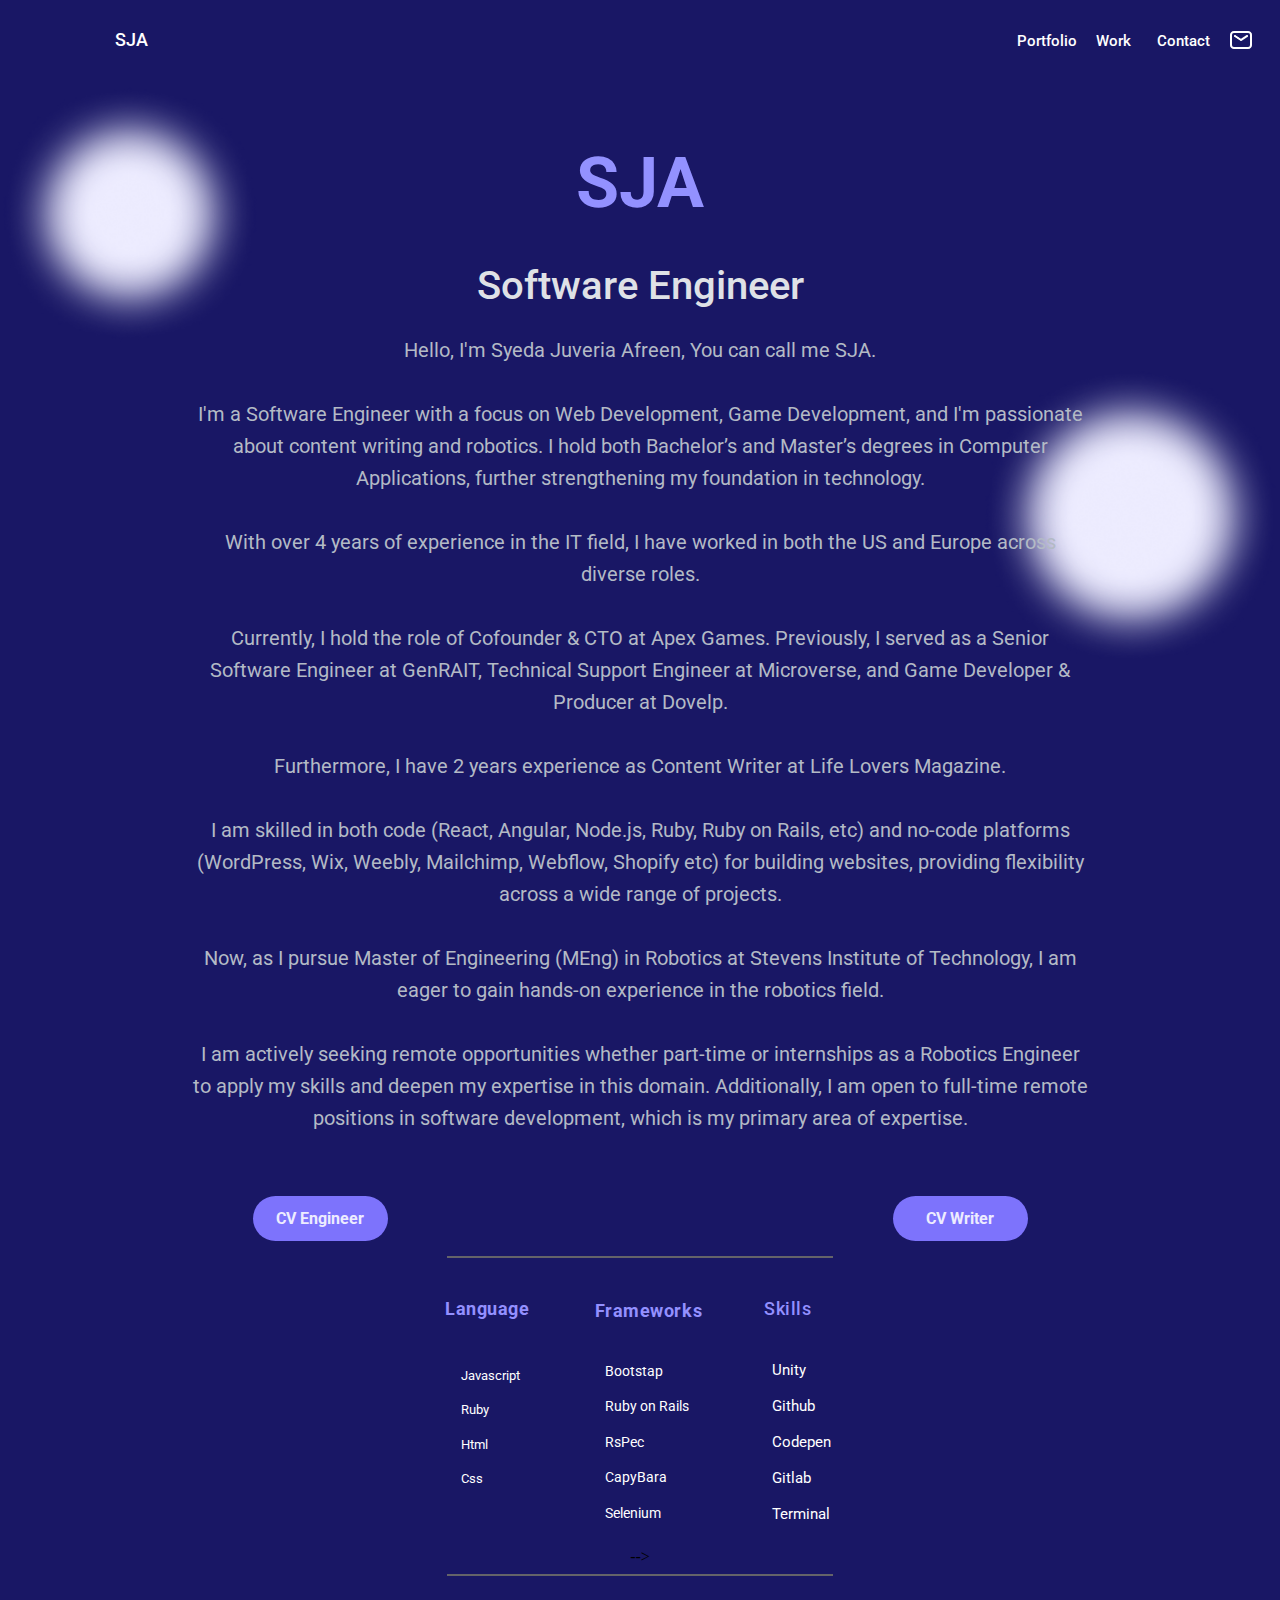
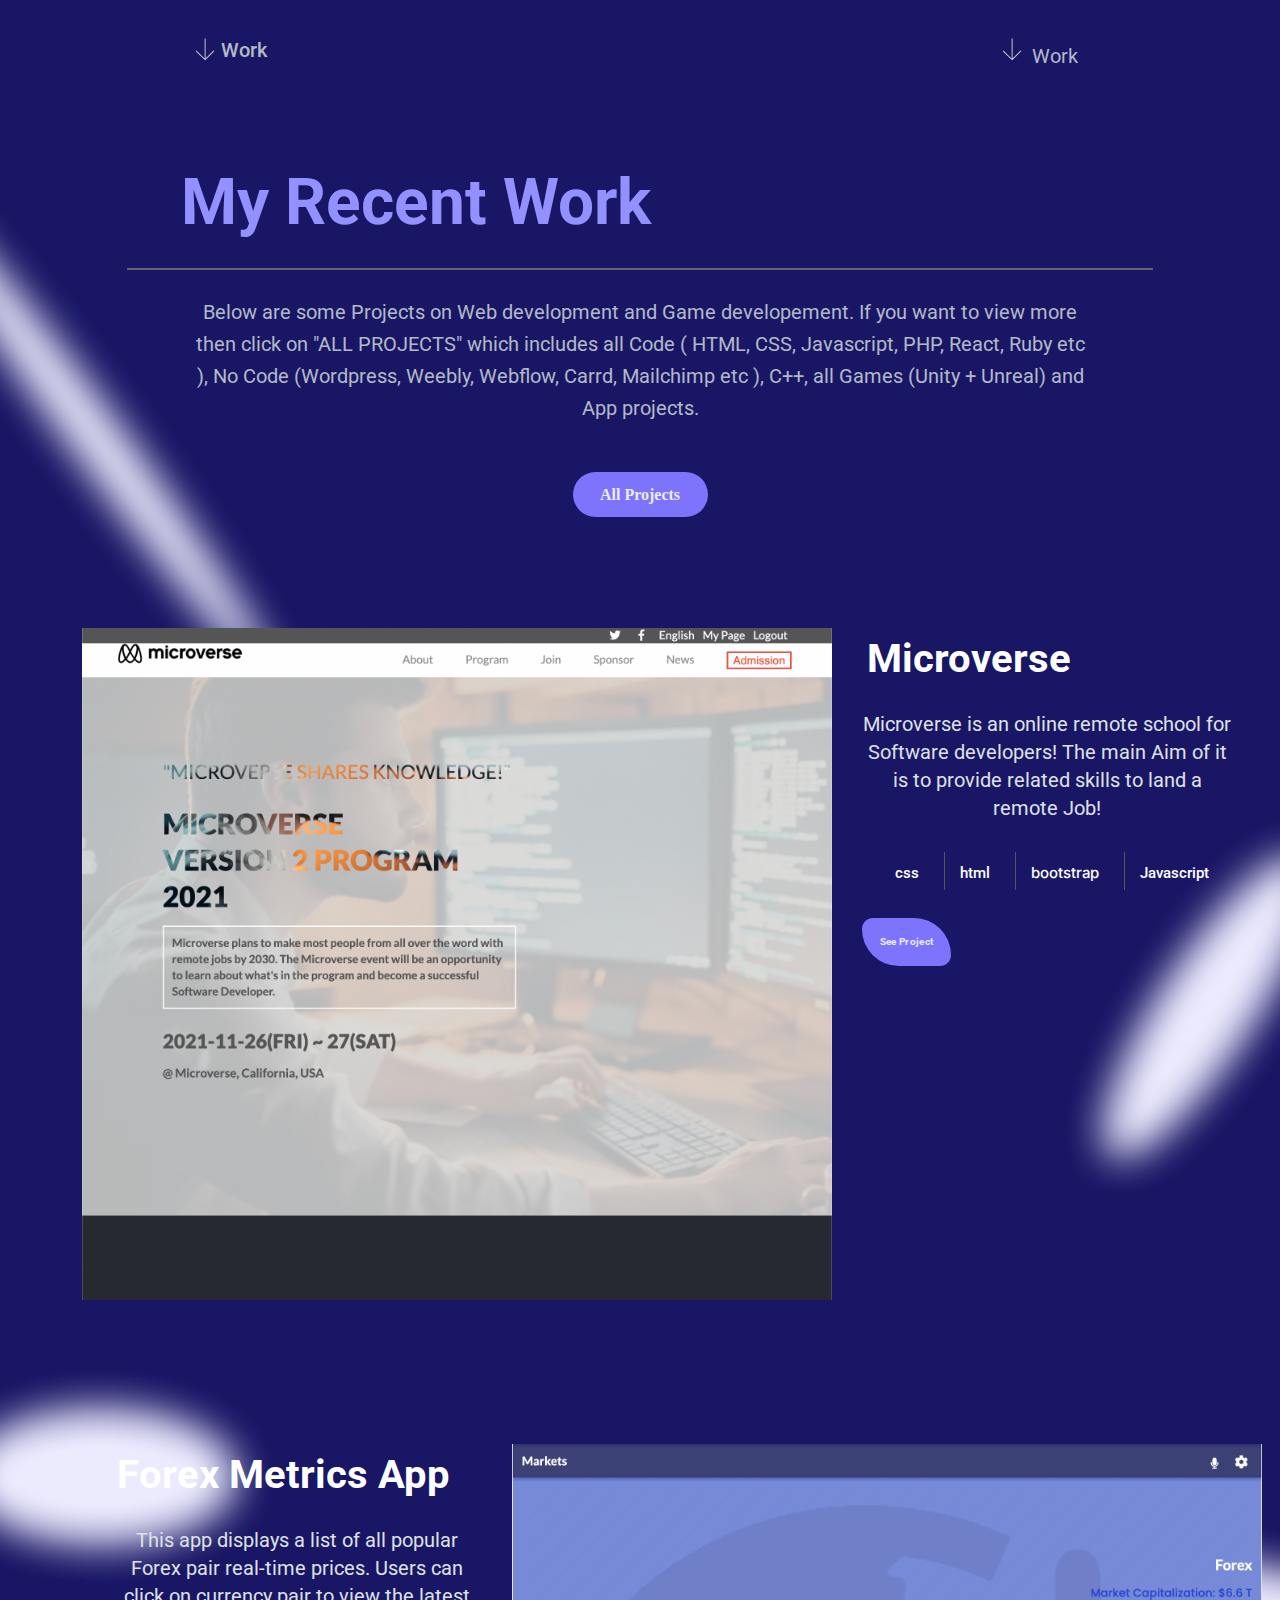
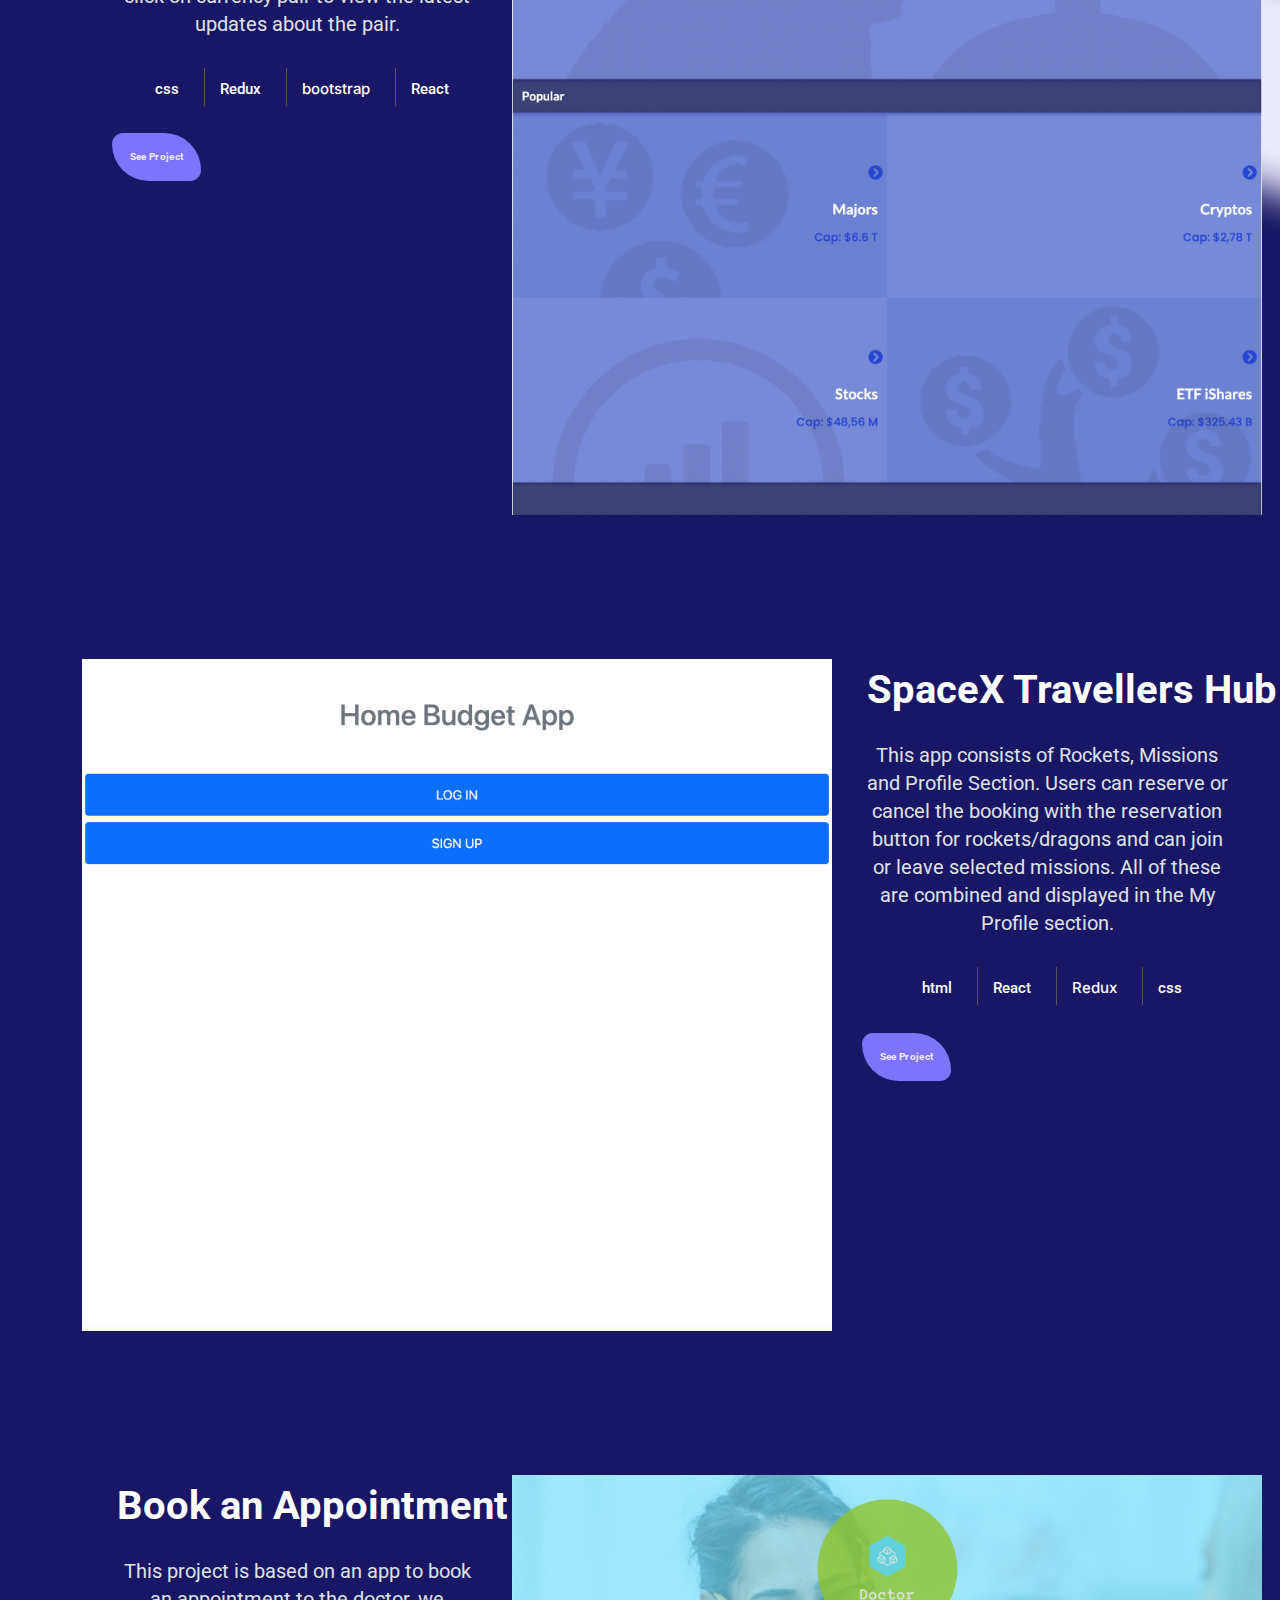
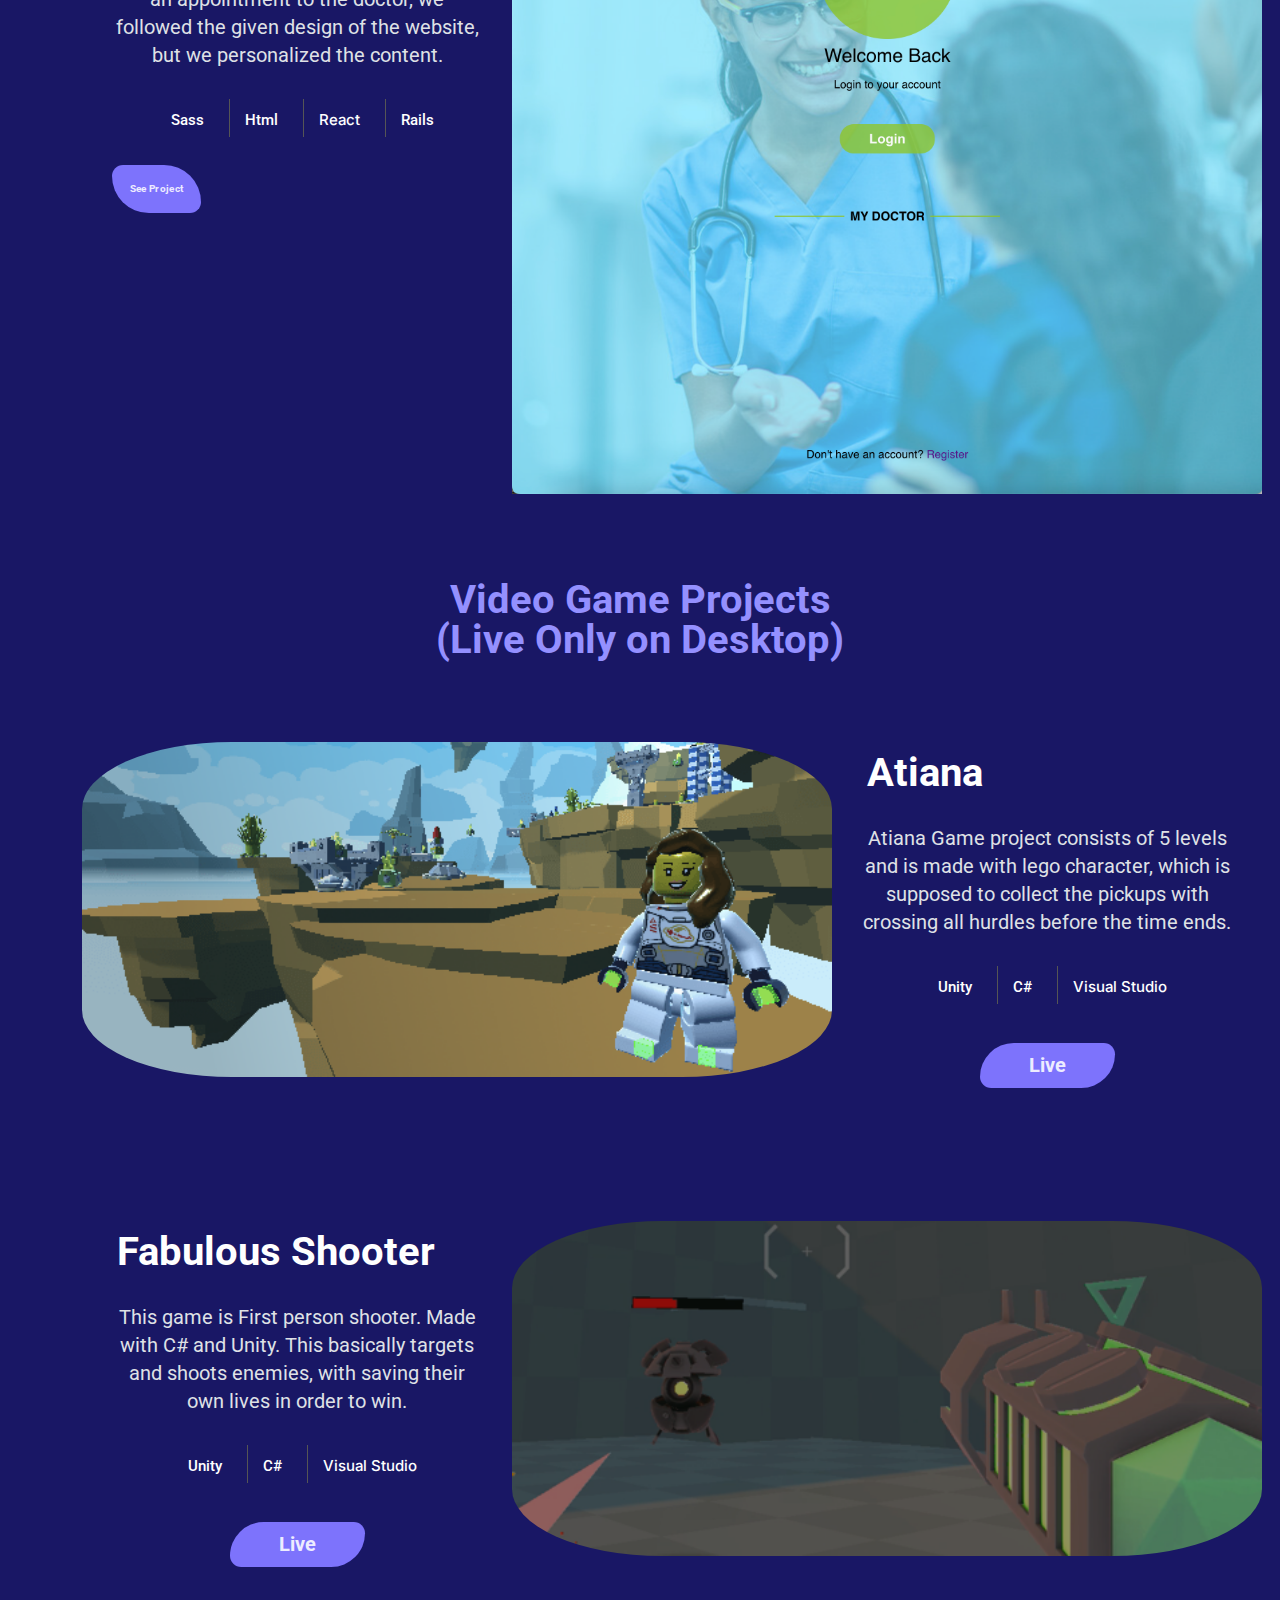
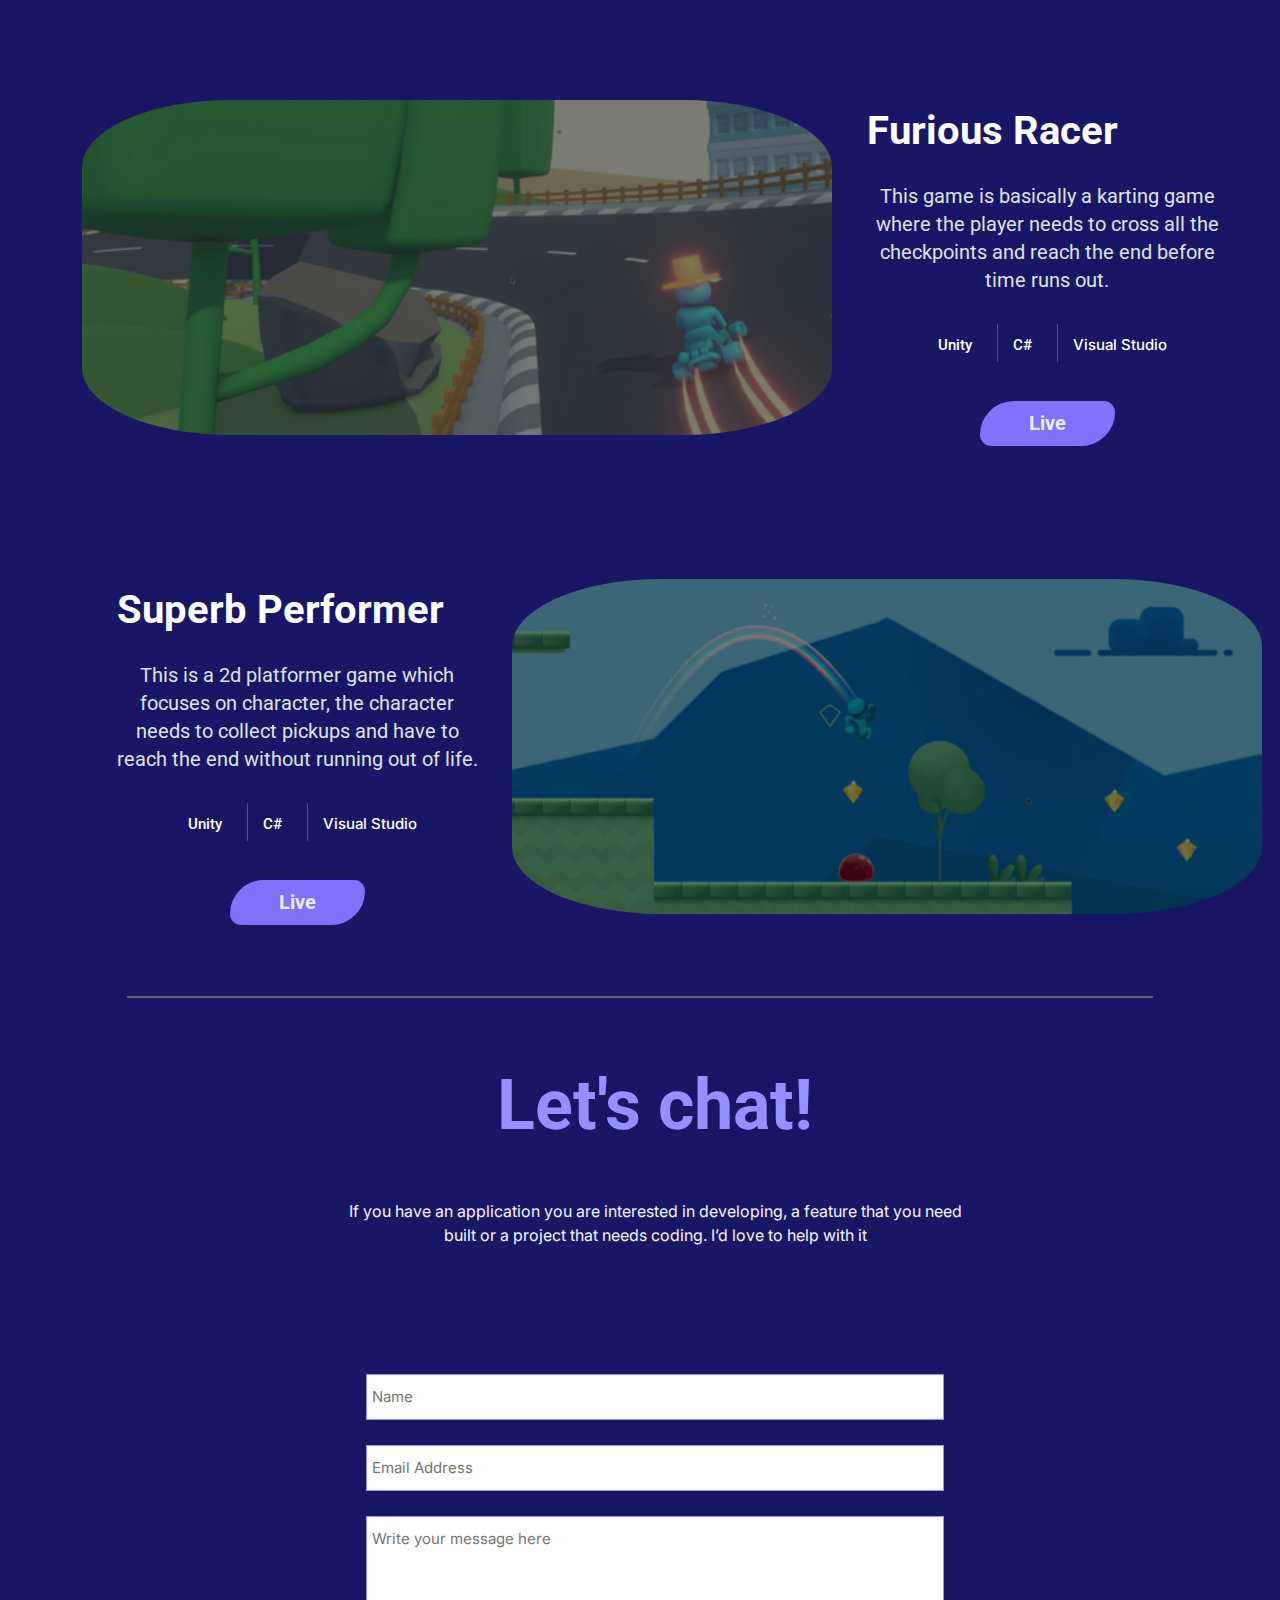
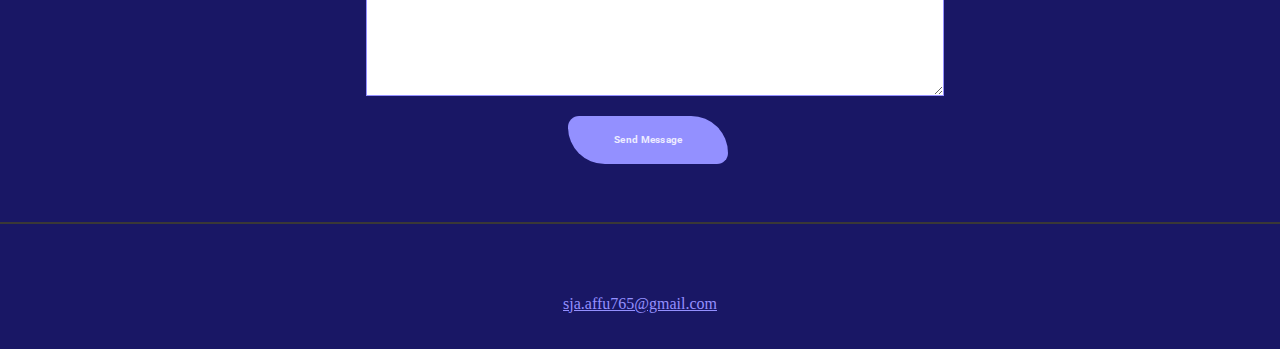
<file: index.html>
<!DOCTYPE html>
<html lang="en">

<head>
    <meta charset="UTF-8" />
    <meta http-equiv="X-UA-Compatible" content="IE=edge">
    <meta name="viewport" content="width=device-width, initial-scale=1.0" />
    <title>Personal Portfolio</title>
    <link rel="stylesheet" href="style.css" />
    <link rel="stylesheet" href="https://use.fontawesome.com/releases/v5.15.4/css/all.css" integrity="sha384-DyZ88mC6Up2uqS4h/KRgHuoeGwBcD4Ng9SiP4dIRy0EXTlnuz47vAwmeGwVChigm" crossorigin="anonymous">
    <!-- Global site tag (gtag.js) - Google Analytics -->
    <script async src="https://www.googletagmanager.com/gtag/js?id=UA-208602986-1"></script>
    <script>
        window.dataLayer = window.dataLayer || [];

        function gtag() {
            dataLayer.push(arguments);
        }
        gtag('js', new Date());

        gtag('config', 'UA-208602986-1');
    </script>

</head>

<body>
    <header class="header">
        <nav class="nav">
            <a href="#" class="logo">SJA</a>
            <!--Desktop Version Menu-->
            <ul class="nav-ditems">
                <li class="nav-ditem">
                    <a href="#portfolio">
                        <p class="nav-ditemportfolio">Portfolio</p>
                    </a>
                    <img class="iconright" src="img/Icon-mobilemenu.png" alt="Icon Right" />
                </li>
                <li class="nav-ditem">
                    <a href="#about">
                        <p class="nav-ditemabout">Work</p>
                    </a>
                    <img class="iconright" src="img/Icon-mobilemenu.png" alt="Icon Right" />
                </li>
                <li class="nav-ditem">
                    <a href="#contact">
                        <p class="nav-ditemcontact">Contact</p>
                    </a>
                    <img class="iconright" src="img/Icon-mobilemenu.png" alt="Icon Right" />
                </li>
                <li class="unicon">
                    <a href="mailto:sja.affu765@gmail.com"><img src="img/UnionEnv.png" alt="Envelope" /></a>
                </li>
            </ul>
            <!--Mobile First-->
            <div class="menubtn">
                <img class="btn" src="img/Union.png" alt="Union" />
            </div>
        </nav>
    </header>
    <section class="mainabout">
        <section id="portfolio" class="intro">
            <section class="about">
                <h1>SJA</h1>
                <h2 class="para">Software Engineer</h2>
                <p class="par">
                    Hello, I'm Syeda Juveria Afreen, You can call me SJA.<br><br>
                    I'm a Software Engineer with a focus on Web Development, Game Development, and I'm passionate about content writing and robotics. I hold both Bachelor’s and Master’s degrees in Computer Applications, further strengthening my foundation in
                    technology.<br><br>
                    With over 4 years of experience in the IT field, I have worked in both the US and Europe across diverse roles.<br><br>
                    Currently, I hold the role of Cofounder & CTO at Apex Games. Previously, I served as a Senior Software Engineer at
                    GenRAIT, Technical Support Engineer at Microverse, and Game Developer & Producer at Dovelp.<br><br>
                    Furthermore, I have 2 years experience as Content Writer at Life Lovers Magazine.<br><br>
                    I am skilled in both code (React, Angular, Node.js, Ruby, Ruby on Rails, etc) and no-code platforms (WordPress,
                    Wix, Weebly, Mailchimp, Webflow, Shopify etc) for building websites, providing flexibility across a wide range of
                    projects.<br><br>
                    Now, as I pursue Master of Engineering (MEng) in Robotics at Stevens Institute of Technology, I am eager to gain hands-on experience in the robotics field.<br><br>
                    I am actively seeking remote opportunities whether part-time or internships as a Robotics Engineer to apply my skills and deepen my expertise in this domain. 
                    Additionally, I am open to full-time remote positions in software
                    development, which is my primary area of expertise.<br><br>
                </p>
                <div class="btn-about-me cv">
                <a class="aboutbtn" href="https://docs.google.com/document/d/12VNoPOVU2XxDFTTfOkwYW413bzhOTSVIBTe0bW8brLc/edit?usp=sharing">CV Engineer</a><br>
                <a class="aboutbtn" href="https://docs.google.com/document/d/1f29IQ70vOo50nLTWuY_zkw9xaZCmBGAW17xGCrrY4V8/edit?usp=sharing">CV Writer</a>
                </div>
            </section>
            <div class="hr1">
                <hr>
            </div>

            <section class="head">
                <div class="lang">
                    <h3>Language</h3>
                    <ul>
                        <li class="l1">Javascript</li>
                        <li class="l2">Ruby</li>
                        <li class="l3">Html</li>
                        <li class="l4">Css</li>
                    </ul>
                </div>
                <div class="fw">
                    <h3>Frameworks</h3>
                    <ul>
                        <li class="fw1">Bootstap</li>
                        <li class="fw2">Ruby on Rails</li>
                        <li class="fw3">RsPec</li>
                        <li class="fw4">CapyBara</li>
                        <li class="fw5">Selenium</li>
                    </ul>
                </div>
                <div class="skills">
                    <h3>Skills</h3>
                    <ul>
                        <li class="s1">Unity</li>
                        <li class="s2">Github</li>
                        <li class="s3">Codepen</li>
                        <li class="s4">Gitlab</li>
                        <li class="s5">Terminal</li>
                    </ul>
                </div>
            </section> -->
            <div class="hr2">
                <hr>
            </div>
            <div class="socialicon">
                <div class="workicon1">
                    <img src="img/arrowdown.png" alt="Arrow" />
                    <h4>Work</h4>
                </div>
                <div class="link">
                    <!-- <img src="img/SocialMedia.png" alt="Social Media" /> -->
                    <ul class="icons top">
                        <li class="icons-list"> <a href="https://github.com/sja-thedude"><i class="fab fa-github"></i></a></li>
                        <li class="icons-list"> <a href="https://www.linkedin.com/in/sja-thedude/"><i class="fab fa-linkedin"></i></a></li>
                        <li class="icons-list"> <a href="https://medium.com/@sja-thedude"><i class="fab fa-medium"></i></a></li>
                        <li class="icons-list"><a href="https://angel.co/u/sja-thedude"><i class="fab fa-angellist"></i></a></li>
                        <li class="icons-list "> <a href="https://twitter.com/sja_thedude"><i class="fab fa-twitter"></i></a></li>
                    </ul>
                </div>
                <div class="workicon2">
                    <img src="img/arrowdown.png" alt="Arrow" />
                    <h4 class="work2">Work</h4>
                </div>
            </div>
        </section>
        <section id="about" class="work">
            <h2>My Recent Work</h2>
            <div class="hr3">
                <hr>
            </div><br>

            <!--start mobile and desktop popup-->
            <section class="mobdesk invisible">
            </section>
            <section class="mobdesk1 invisible">
            </section>
            <section class="mobdesk2 invisible">
            </section>
            <section class="mobdesk3 invisible">
            </section>
            <!--end mobile and desktop popup-->

            <h3 class="par">Below are some Projects on Web development and Game developement. If you want to view more then click on "ALL PROJECTS" which includes all Code ( HTML, CSS, Javascript, PHP, React, Ruby etc ), No Code
                (Wordpress, Weebly, Webflow, Carrd, Mailchimp etc ), C++, all Games (Unity + Unreal) and App projects.</h3> <br>
            <!-- <div class="website"><h3>Website Projects</h3></div>  -->
            <div class="btn-about-me">
                <a class="aboutbtn" href="https://github.com/sja-thedude/SJA-Projects">All Projects</a>
            </div><br><br>

            <section class="w1">
                <div class="p1"><img src="img/project1.png" alt="Microverse"></div>
                <div class="w1p">
                    <div class="pro">
                        <h3>Microverse</h3>
                    </div>
                    <p>
                        Microverse is an online remote school for Software developers! The main Aim of it is to provide related skills to land a remote Job!
                    </p>
                    <ul class="prolang">
                        <li><span class="css">css</span></li>
                        <li><span class="html">html</span></li>
                        <li><span class="bs">bootstrap</span></li>
                        <li><span class="ruby">Javascript</span></li>
                    </ul>
                    <button type="button" data-popup-target="#popup" class="see-project">See Project</button>
                </div>
            </section>
            <section class="w2">
                <div class="p1"><img src="img/project2.png" alt="Forex Metrics App"></div>
                <div class="w2p">
                    <div class="pro">
                        <h3>Forex Metrics App</h3>
                    </div>
                    <p>
                        This app displays a list of all popular Forex pair real-time prices. Users can click on currency pair to view the latest updates about the pair.
                    </p>
                    <ul class="prolang">
                        <li><span class="css">css</span></li>
                        <li><span class="html">Redux</span></li>
                        <li><span class="bs">bootstrap</span></li>
                        <li><span class="ruby">React</span></li>
                    </ul>
                    <button type="button" data-popup-target="#popup1" class="see-project">See Project</button>
                </div>
            </section>
            <section class="w3">
                <div class="p1"><img src="img/project3.png" alt="SpaceX Travellers Hub"></div>
                <div class="w3p">
                    <div class="pro">
                        <h3>SpaceX Travellers Hub</h3>
                    </div>
                    <p>
                        This app consists of Rockets, Missions and Profile Section. Users can reserve or cancel the booking with the reservation
                        button for rockets/dragons and can join or leave selected missions. All of these are combined and displayed in the My
                        Profile section.
                    </p>
                    <ul class="prolang">
                        <li><span class="css">html</span></li>
                        <li><span class="html">React</span></li>
                        <li><span class="bs">Redux</span></li>
                        <li><span class="ruby">css</span></li>
                    </ul>
                    <button type="button" data-popup-target="#popup2" class="see-project">See Project</button>
                </div>
            </section>
            <section class="w2">
                <div class="p1"><img src="img/project4.png" alt="Book an Appointment"></div>
                <div class="w2p">
                    <div class="pro">
                        <h3>Book an Appointment</h3>
                    </div>
                    <p>
                        This project is based on an app to book an appointment to the doctor, we followed the given design of the website, but we personalized the content.
                    </p>
                    <ul class="prolang">
                        <li><span class="css">Sass</span></li>
                        <li><span class="html">Html</span></li>
                        <li><span class="bs">React</span></li>
                        <li><span class="ruby">Rails</span></li>
                    </ul>
                    <button type="button" data-popup-target="#popup3" class="see-project">See Project</button>
                </div>
            </section>

            <div class="videogame"><h3>Video Game Projects<br/>(Live Only on Desktop)</h3></div>

            <section class="w1">
                <div class="p1"><img src="img/game1.png" id="gameid" alt="Atiana"></div>
                <div class="w1p">
                    <div class="pro">
                        <h3>Atiana</h3>
                    </div>
                    <p>
                        Atiana Game project consists of 5 levels and is made with lego character, which is supposed to collect the pickups with crossing all hurdles before the time ends.</p>
                    <ul class="prolang">
                        <li><span class="css">Unity</span></li>
                        <li><span class="html">C#</span></li>
                        <li><span class="bs">Visual Studio</span></li>
                    </ul>
                    <a class="gamebtn" href="https://play.unity.com/mg/lego/webgl-builds-74402">Live</a>
                </div>
            </section>
            <section class="w2">
                <div class="p1"><img src="img/game6.png" id="gameid" alt="Fabulous Shooter"></div>
                <div class="w2p">
                    <div class="pro">
                        <h3>Fabulous Shooter</h3>
                    </div>
                    <p>
                        This game is First person shooter. Made with C# and Unity. This basically targets and shoots enemies, with saving their own lives in order to win.
                    </p>
                    <ul class="prolang">
                        <li><span class="css">Unity</span></li>
                        <li><span class="html">C#</span></li>
                        <li><span class="bs">Visual Studio</span></li>
                    </ul>
                    <a class="gamebtn" href="https://play.unity.com/mg/fps/webgl-builds-195188">Live</a>
                </div>
            </section>
            <section class="w3">
                <div class="p1"><img src="img/game3.png" id="gameid" alt="Furious Racer"></div>
                <div class="w3p">
                    <div class="pro">
                        <h3>Furious Racer</h3>
                    </div>
                    <p>
                        This game is basically a karting game where the player needs to cross all the checkpoints and reach the end before time runs out.
                    </p>
                    <ul class="prolang">
                        <li><span class="css">Unity</span></li>
                        <li><span class="html">C#</span></li>
                        <li><span class="bs">Visual Studio</span></li>
                    </ul>
                    <a class="gamebtn" href="https://play.unity.com/mg/karting/webgl-builds-61939">Live</a>
                </div>
            </section>
            <section class="w2">
                <div class="p1"><img src="img/game5.png" id="gameid" alt="Superb Performer"></div>
                <div class="w2p">
                    <div class="pro">
                        <h3>Superb Performer</h3>
                    </div>
                    <p>
                        This is a 2d platformer game which focuses on character, the character needs to collect pickups and have to reach the end without running out of life.
                    </p>
                    <ul class="prolang">
                        <li><span class="css">Unity</span></li>
                        <li><span class="html">C#</span></li>
                        <li><span class="bs">Visual Studio</span></li>
                    </ul>
                    <a class="gamebtn" href="https://play.unity.com/mg/2d/webgl-builds-61949">Live</a>
                </div>
            </section>

        </section>
        <div class="hr3">
            <hr>
        </div>
        <footer id="contact" class="contact-form">
            <h1>Let's chat!</h1>
            <p class="contactformtext">
                If you have an application you are interested in developing, a feature that you need built or a project that needs coding. I’d love to help with it
            </p>
            <form action="https://formspree.io/f/mrgrjobb" method="post">
                <ul class="formlist">
                    <li>
                        <input type="text" id="name" placeholder="Name" name="name" maxlength="30" required />
                    </li>
                    <li>
                        <input type="email" id="mail" placeholder="Email Address" name="email" required />
                    </li>
                    <li>
                        <textarea id="msg" placeholder="Write your message here" name="message" maxlength="500" required></textarea>
                    </li>
                    <li>
                        <div class="btn1">
                            <p class="error-msg"></p>
                            <button type="submit">Send Message</button>
                        </div>
                    </li>
                </ul>
            </form>
        </footer>
        <div class="hr4">
            <hr>
        </div>

        <section class="contact">
            <!--<img src="img/SocialMedia.png" alt="Social Media" />-->
            <ul class="icons top">
                <li class="icons-list"> <a href="https://github.com/sja-thedude"><i class="fab fa-github"></i></a></li>
                <li class="icons-list"> <a href="https://www.linkedin.com/in/sja-thedude/"><i class="fab fa-linkedin"></i></a></li>
                <li class="icons-list"> <a href="https://medium.com/@sja-thedude"><i class="fab fa-medium"></i></a></li>
                <li class="icons-list"><a href="https://angel.co/u/sja-thedude"><i class="fab fa-angellist"></i></a></li>
                <li class="icons-list "> <a href="https://twitter.com/sja_thedude"><i class="fab fa-twitter"></i></a></li>
             </ul>
             <a class="email" href="mailto:sja.affu765@gmail.com"><p>sja.affu765@gmail.com</p></a>
        </section>
    </section>
    <script src="script.js"></script>
</body>

</html>
</file>
<file: style.css>
@import url("https://fonts.googleapis.com/css2?family=Roboto:wght@400;500;700&display=swap");
@import url("https://fonts.googleapis.com/css2?family=Inter:wght@400;700&display=swap");
@import url("https://fonts.googleapis.com/css2?family=Poppins:wght@400;700&display=swap");

html {
  background: #191765;
  display: flex;
  overflow-x: hidden;
  margin: 0;
  width: auto;
}

.fixed {
  position: fixed;
}

.nav {
  justify-content: space-between;
  width: 100%;
  display: flex;
  align-items: center;
  padding: 15px 15px;
}

.btn {
  display: flex;
  flex-direction: row;
  align-items: flex-start;
  position: absolute;
  right: 24px;
}

.videogame h3 {
  margin: auto;
  position: static;
  height: 104px;
  left: 24px;
  font-family: "Roboto", sans-serif;
  font-style: normal;
  font-size: 30px;
  line-height: 40px;
  display: flex;
  align-items: center;
  color: #9490ff;
  justify-content: center;
  text-align: center;
}

.website h3 {
  margin: auto;
  position: static;
  height: 104px;
  left: 24px;
  font-family: "Roboto", sans-serif;
  font-style: normal;
  font-size: 30px;
  line-height: 22px;
  display: flex;
  align-items: center;
  color: #9490ff;
  justify-content: center;
  text-align: center;
}

.email {
  color: #9490ff
}

.aboutbtn {
  text-align: center;
  align-items: center;
  margin: auto;
  color: #edecff;
  text-decoration: none;
  background: #7d73fc;
  display: block;
  width: 115px;
  height: 25px;
  padding: 10px;
  border-radius: 25px;
  font-weight: bold;
  line-height: 25px;
}

.aboutbtn:hover {
  background: #7d73fc;
  color: #fff;
  box-shadow: 0 8px 16px rgba(125, 115, 252, 0.48);
}

.cv {
  display: flex;
  flex-direction: row;
}

.gamebtn {
  text-align: center;
  align-items: center;
  margin: auto;
  color: #edecff;
  text-decoration: none;
  background: #7d73fc;
  display: block;
  width: 115px;
  height: 25px;
  padding: 10px;
  border-radius: 5px;
  font-weight: bold;
  line-height: 25px;
  border-radius: 45px 15px;
}

.gamebtn:hover {
  background: #7d73fc;
  color: #fff;
  box-shadow: 0 8px 16px rgba(125, 115, 252, 0.48);
}

.menubtn.active {
  background: #191765;
  z-index: 2;
}

#gameid {
  border-radius: 20%;
}

.unicon {
  display: none;
}

.header {
  font-family: "Roboto", sans-serif;
  width: 100%;
}

.logo {
  text-decoration: none;
  display: flex;
  align-items: center;
  text-align: center;
  font-size: 18px;
  color: #fff;
  font-family: "Roboto", sans-serif;
  font-weight: 500;
  line-height: 16px;
  margin: 0;
  padding-top: 6%;
  transition: font-size 2s, line-height 2s, transform 2s;
}

.logo:hover {
  font-size: 20px;
  line-height: 18px;
  transform: rotate(360deg);
}

.about {
  width: 100%;
  color: #fff;
  font-family: "Roboto", sans-serif;
  text-align: center;
  margin-bottom: 30px;
}

.mainabout {
  width: 100%;
  justify-content: center;
  align-items: center;
  text-align: center;
  margin: auto;
}

/* .intro {
  background-image: url("img/top circles.png");
  background-repeat: no-repeat;
  background-size: cover;
  width: 100%;
  justify-content: center;
  margin: 0;
} */

img [attribute="alt"] {
  color: #fff;
}

h1 {
  width: 100%;
  color: #7d73fc;
  font-size: 40px;
  text-align: center;
  font-family: "Roboto", sans-serif;
  font-weight: bold;
  justify-content: center;
}

h1:hover {
  transition: width 2s, height 2s, color 2s, transform 2s;
  transform: scale(2, 2);
  color: #9391ff;
}

.para {
  width: 100%;
  text-align: center;
  font-size: 32px;
  display: block;
  color: #edecff;
  font-family: "Roboto", sans-serif;
  font-weight: 500;
  line-height: 44px;
  justify-content: center;
  animation: 3s slide;
}

@keyframes slide {
  from {
    margin-left: 100%;
    width: 300%;
  }

  75% {
    font-size: 300%;
    margin-left: 25%;
    width: 150%;
  }

  to {
    margin-left: 0%;
    width: 100%;
  }
}

.par {
  text-align: center;
  font-size: 20px;
  font-weight: normal;
  display: block;
  color: #c8c8d4;
  line-height: 28px;
  font-family: "Roboto", sans-serif;
  margin: auto;
  width: 70%;
  justify-content: center;
  animation: 3s slidein;
  padding-bottom: 30px;
}

@keyframes slidein {
  from {
    margin-left: 100%;
    width: 300%;
  }

  to {
    margin-left: 0%;
    width: 100%;
  }
}

.nav-ditems {
  display: none;
  list-style: none;
  text-decoration: none;
  color: #edecff;
}

.nav-ditems.active {
  text-decoration: none;
  position: fixed;
  width: 100%;
  height: 100%;
  left: 0;
  top: 0;
  background: #191765;
  font-family: 'Roboto', sans-serif;
  font-style: normal;
  font-weight: 500;
  font-size: 24px;
  line-height: 32px;
  display: flex;
  flex-direction: column;
  align-items: flex-start;
  justify-content: flex-start;
  color: #edecff;
  /* background-image: url("img/shapes-mobile-menu.png");
  background-repeat: no-repeat;
  background-size: cover; */
  padding-top: 12%;
}

.nav-ditem {
  display: flex;
  color: #edecff;
  justify-content: space-between;
  width: 85%;
  align-items: baseline;
}

.nav-ditem :any-link {
  text-decoration: none;
  color: #edecff;
}

.hr1 hr {
  border: 1px solid #646369;
  width: 80%;
  align-items: center;
  justify-content: center;
}

.hr2 hr {
  border: 1px solid #646369;
  width: 80%;
  align-items: center;
  justify-content: center;
  margin-bottom: 10px;
}

.hr3 hr {
  border: 1px solid #646369;
  width: 80%;
  align-items: center;
  justify-content: center;
}

.hr4 hr {
  border: 1px solid #3a3837;
  width: 100%;
  text-align: center;
  align-items: center;
  justify-content: center;
}

.contact {
  justify-content: center;
  text-align: center;
  color: #fff;
  padding: 20px 20px;
  margin: auto;
  display: flex;
  flex-direction: column;
}

.contact h2 {
  color: #ebebff;
  font-family: "Roboto", sans-serif;
  font-size: 20px;
  font-weight: normal;
  line-height: 28px;
  text-align: center;
  justify-content: center;
  align-items: center;
  padding: 20px 20px;
  margin-left: 40px;
}

ul.icons.top {
  display: flex;
  list-style-type: none;
  color: #000;
  margin: auto;
  margin-right: 20px;
}

.contact ul.icons {
  margin: auto;
}

i.fab.fa-linkedin,
i.fab.fa-angellist,
i.fab.fa-twitter,
i.fab.fa-github,
i.fab.fa-medium {
  color: #fff;
  margin: 10px;
  font-size: x-large;
}

.icon .top {
  margin: auto;
}

.contact img {
  text-align: center;
  margin: auto;
  justify-content: center;
  padding: 10px 10px;
  color: #fff;
}

.p1 img {
  width: 360px;
}

.work {
  /* background-image: url("img/portfoliobackgroud.png");
  background-repeat: no-repeat;
  background-size: cover; */
  width: 100%;
  color: #fff;
  display: grid;
  grid-template-columns: 100%;
  margin: 0;
  justify-content: center;
}

.invisible {
  display: none;
}

.imgpop {
  text-align: center;
  width: 90%;
  justify-content: center;
  align-items: center;
  margin-left: 5%;
}

#popup > div.imgpop > img {
  width: 100%;
}

#popup1 > div.imgpop > img {
  width: 100%;
}

#popup2 > div.imgpop > img {
  width: 100%;
}

#popup3 > div.imgpop > img {
  width: 100%;
}

.popup {
  position: fixed;
  top: 50%;
  left: 50%;
  transform: translate(-50%, -50%) scale(0);
  transition: 200ms ease-in-out;
  border: 1px solid #fff;
  z-index: 10;
  width: 80%;
  height: 95%;
  max-width: 80%;
  background: rgba(255, 255, 255, 0.16);
  box-shadow: 0 48px 48px rgba(37, 47, 137, 0.08);
  overflow-x: hidden;
  overflow-y: scroll;
  backdrop-filter: blur(10px);
}

.popup.active {
  transform: translate(-50%, -50%) scale(1);
}

.popup1 {
  position: fixed;
  top: 50%;
  left: 50%;
  transform: translate(-50%, -50%) scale(0);
  transition: 200ms ease-in-out;
  border: 1px solid #fff;
  z-index: 10;
  width: 80%;
  height: 95%;
  max-width: 80%;
  background: rgba(255, 255, 255, 0.16);
  box-shadow: 0 48px 48px rgba(37, 47, 137, 0.08);
  overflow-x: hidden;
  overflow-y: scroll;
  backdrop-filter: blur(10px);
}

.popup1.active {
  transform: translate(-50%, -50%) scale(1);
}

.popup2 {
  position: fixed;
  top: 50%;
  left: 50%;
  transform: translate(-50%, -50%) scale(0);
  transition: 200ms ease-in-out;
  border: 1px solid #fff;
  z-index: 10;
  width: 80%;
  height: 95%;
  max-width: 80%;
  background: rgba(255, 255, 255, 0.16);
  box-shadow: 0 48px 48px rgba(37, 47, 137, 0.08);
  overflow-x: hidden;
  overflow-y: scroll;
  backdrop-filter: blur(10px);
}

.popup2.active {
  transform: translate(-50%, -50%) scale(1);
}

.popup3 {
  position: fixed;
  top: 50%;
  left: 50%;
  transform: translate(-50%, -50%) scale(0);
  transition: 200ms ease-in-out;
  border: 1px solid #fff;
  z-index: 10;
  width: 80%;
  height: 95%;
  max-width: 80%;
  background: rgba(255, 255, 255, 0.16);
  box-shadow: 0 48px 48px rgba(37, 47, 137, 0.08);
  overflow-x: hidden;
  overflow-y: scroll;
  backdrop-filter: blur(10px);
}

.popup3.active {
  transform: translate(-50%, -50%) scale(1);
}

.mheader {
  padding: 10px 30px;
  display: flex;
  justify-content: space-between;
  align-items: center;
  height: 58px;
  left: 0;
  top: 0;
  font-family: "Roboto", sans-serif;
  font-style: normal;
  font-weight: 500;
  font-size: 20px;
  line-height: 28px;
  color: #fff;
  margin-bottom: 20px;
}

.mheader .protitle {
  font-size: 1.25rem;
  font-weight: bold;
}

.mheader .closebtn {
  cursor: pointer;
  border: none;
  outline: none;
  background: none;
  font-size: 1.25rem;
  font-weight: bold;
  text-align: center;
  justify-content: center;
  align-items: center;
}

.prodes {
  padding: 10px 15px;
  font-size: 16px;
  margin-bottom: 10px;
  margin-top: 20px;
  width: 80%;
  justify-content: center;
  text-align: center;
  margin-left: 8%;
}

#overlay {
  position: fixed;
  opacity: 0;
  transition: 200ms ease-in-out;
  top: 0;
  bottom: 0;
  left: 0;
  right: 0;
  background-color: rgba(0, 0, 0, 0.5);
  pointer-events: none;
}

#overlay.active {
  opacity: 1;
  pointer-events: all;
}

.action {
  display: flex;
  flex-direction: column;
  justify-content: center;
  margin-top: 30px;
  margin-bottom: 10px;
  align-items: center;
}

.actbtn-live {
  justify-content: center;
  align-items: center;
  text-align: center;
  margin-bottom: 10px;
  width: 108px;
  height: 48px;
}

.actbtn-source {
  justify-content: center;
  align-items: center;
  text-align: center;
  margin-bottom: 0;
  width: 124px;
  height: 48px;
}

.prolang li {
  padding: 5px 5px;
  margin-bottom: 29px;
  position: relative;
  border-right: 1px solid #555;
  text-align: center;
  justify-content: center;
}

.prolang li span:first-child {
  padding: 5px 10px;
  margin-right: 10px;
}

.prolang li span.text {
  padding-left: 20px;
}

.prolang li:last-child {
  border: none;
}

.head {
  color: #fff;
  display: flex;
  display: grid;
  grid-template-columns: 50% 50%;
  text-align: center;
  align-items: center;
  justify-content: center;
}

.w1,
.w2,
.w3,
.w4 {
  padding: 20px 60px;
  display: flex;
  flex-direction: column;
  text-align: center;
  align-items: center;
  justify-content: center;
}

.lang {
  display: flex;
  flex-direction: column;
  list-style-type: none;
  text-align: center;
  align-items: center;
  justify-content: center;
}

.pro {
  padding: 5px 5px;
  text-align: center;
  align-items: center;
  justify-content: center;
}

.pro h3 {
  text-align: center;
  align-items: center;
  justify-content: center;
}

body {
  text-align: center;
  align-items: center;
  justify-content: center;
  width: 100%;
  margin: 0;
}

.lang h3 {
  width: 107px;
  height: 16px;
  left: 8px;
  top: 5.33px;
  font-family: "Roboto", sans-serif;
  font-style: normal;
  font-weight: 500;
  font-size: 12px;
  line-height: 24px;
  display: flex;
  align-items: center;
  letter-spacing: 0.03em;
  color: #9490ff;
  padding: 5px 20px 1px 25px;
  justify-content: center;
  text-align: center;
  position: static;
  margin-top: auto;
}

.fw h3 {
  width: 140px;
  height: 16px;
  left: 8px;
  top: 5.33px;
  font-family: "Roboto", sans-serif;
  font-style: normal;
  font-weight: 500;
  font-size: 12px;
  line-height: 24px;
  display: flex;
  letter-spacing: 0.03em;
  color: #9490ff;
  padding: 15px 20px 1px 12px;
  justify-content: center;
  text-align: center;
  position: static;
}

.skills h3 {
  position: static;
  width: 106px;
  height: 16px;
  left: 8px;
  top: 5.33px;
  font-family: "Roboto", sans-serif;
  font-style: normal;
  font-weight: 500;
  font-size: 12px;
  line-height: 24px;
  display: flex;
  align-items: center;
  letter-spacing: 0.03em;
  color: #9490ff;
  padding: 5px 20px 1px 15px;
  justify-content: center;
  text-align: center;
}

.l1 {
  position: static;
  width: 84px;
  height: 14px;
  top: 7.17px;
  font-family: "Roboto", sans-serif;
  font-style: normal;
  font-weight: normal;
  font-size: 15px;
  line-height: 24px;
  display: flex;
  align-items: center;
  color: #f5f5ff;
  padding: 1px 10px 10px 8px;
}

.l2 {
  position: static;
  width: 96.75px;
  height: 14.33px;
  top: 7.17px;
  font-family: "Roboto", sans-serif;
  font-style: normal;
  font-weight: normal;
  font-size: 15px;
  line-height: 24px;
  display: flex;
  align-items: center;
  color: #f5f5ff;
  padding: 10px 10px;
}

.l3,
.l4 {
  position: static;
  width: 68.08px;
  height: 14.33px;
  top: 7.17px;
  font-family: "Roboto", sans-serif;
  font-style: normal;
  font-weight: normal;
  font-size: 15px;
  line-height: 24px;
  display: flex;
  align-items: center;
  color: #f5f5ff;
  padding: 10px 10px;
}

.fw {
  display: flex;
  flex-direction: column;
  list-style-type: none;
  text-align: center;
  justify-content: center;
}

.fw2 {
  position: static;
  width: 104.52px;
  height: 15.48px;
  top: 7.74px;
  font-family: "Roboto", sans-serif;
  font-style: normal;
  font-weight: normal;
  font-size: 15px;
  line-height: 24px;
  display: flex;
  align-items: center;
  color: #f5f5ff;
  padding: 10px 10px;
}

.fw1,
.fw3,
.fw4,
.fw5 {
  position: static;
  width: 73.55px;
  height: 15.48px;
  top: 7.74px;
  font-family: "Roboto", sans-serif;
  font-style: normal;
  font-weight: normal;
  font-size: 15px;
  line-height: 24px;
  display: flex;
  align-items: center;
  color: #f5f5ff;
  padding: 10px 10px;
}

.fw1 {
  padding: 1px 10px 10px 8px;
}

.s1 {
  padding: 1px 10px 10px 8px;
}

.s1,
.s2,
.s3,
.s4,
.s5 {
  position: static;
  width: 76px;
  height: 16px;
  top: 8px;
  font-family: "Roboto", sans-serif;
  font-style: normal;
  font-weight: normal;
  font-size: 15px;
  line-height: 24px;
  display: flex;
  align-items: center;
  color: #f5f5ff;
  padding: 10px 10px;
}

.skills {
  display: flex;
  flex-direction: column;
  list-style-type: none;
  text-align: center;
  align-items: center;
  justify-content: center;
}

.link {
  display: flex;
  flex-direction: row;
  align-items: center;
  position: static;
  width: 100px;
  height: 40px;
  text-align: center;
  margin: auto;
  justify-content: center;
  padding-top: 15px;
  padding-left: 5px;
}

.workicon2 h4 {
  position: static;
  height: 32px;
  left: 30px;
  top: 4px;
  font-family: "Roboto", sans-serif;
  font-style: normal;
  font-weight: 500;
  font-size: 20px;
  line-height: 32px;
  text-align: center;
  color: #a2a3ae;
  margin: 0;
  width: 100%;
  align-items: center;
  justify-content: center;
  padding: 10px 10px;
}

.workicon2 {
  display: flex;
  flex-direction: column;
  align-items: center;
  text-align: center;
  position: static;
  height: 40px;
  left: 61.5px;
  top: 64px;
  margin: 0;
  width: 100%;
  justify-content: center;
  margin-right: 500px;
  margin-top: 30px;
  margin-bottom: 20px;
  padding-top: 20px;
}

.work2 {
  width: 50px;
}

.workicon1 {
  display: none;
}

.socialicon {
  flex-direction: row;
  align-items: center;
  text-align: center;
  position: static;
  left: 61.5px;
  top: 64px;
  justify-content: center;
  width: 100%;
  color: #fff;
  margin: auto;
}

.w1 h3,
.w2 h3,
.w3 h3,
.w4 h3 {
  position: static;
  width: 100%;
  font-family: "Roboto", sans-serif;
  font-style: normal;
  font-weight: 500;
  font-size: 32px;
  line-height: 44px;
  align-items: center;
  color: #fff;
}

button {
  display: flex;
  flex-direction: row;
  align-items: center;
  padding: 12px 12px;
  font-size: 11px;
  position: static;
  width: 89px;
  height: 48px;
  top: 421px;
  font-family: "Roboto", sans-serif;
  text-align: center;
  letter-spacing: 0.03em;
  font-style: normal;
  font-weight: 500;
  line-height: 24px;
  background: #7d73fc;
  border-radius: 15px 50px;
}

button:hover {
  background: #7d73fc;
  color: #fff;
  box-shadow: 0 8px 16px rgba(125, 115, 252, 0.48);
}

.w1p,
.w2p,
.w3p,
.w4p {
  width: 100%;
  top: 129px;
  font-family: "Inter", sans-serif;
  font-style: normal;
  font-weight: normal;
  font-size: 20px;
  line-height: 28px;
  color: #dcdce8;
  margin: 0;
  text-align: center;
  align-items: center;
  justify-content: center;
  margin-bottom: 200px;
}

.w1p,
.w2p,
.w3p,
.w4p p {
  margin: auto;
  text-align: center;
  align-items: center;
  justify-content: center;
}

.prolang p {
  text-align: center;
  padding: 12px 12px;
}

.prolang {
  display: flex;
  flex-direction: row;
  list-style-type: none;
  padding: 10px 10px;
  justify-content: center;
  align-items: center;
  text-align: center;
}

.css {
  width: 25px;
  height: 20px;
  left: 12px;
  top: 10px;
  font-family: "Inter", sans-serif;
  font-style: normal;
  font-weight: 500;
  font-size: 15px;
  line-height: 20px;
  color: #fff;
}

.html {
  position: static;
  width: 32px;
  height: 20px;
  left: 12px;
  top: 10px;
  font-family: "Inter", sans-serif;
  font-style: normal;
  font-weight: 500;
  font-size: 15px;
  line-height: 20px;
  color: #fff;
}

.bs {
  position: static;
  width: 71px;
  height: 20px;
  left: 12px;
  top: 10px;
  font-family: "Inter", sans-serif;
  font-style: normal;
  font-weight: 500;
  font-size: 15px;
  line-height: 20px;
  color: #fff;
}

.ruby {
  position: static;
  width: 71px;
  height: 20px;
  left: 12px;
  top: 10px;
  font-family: "Inter", sans-serif;
  font-style: normal;
  font-weight: 500;
  font-size: 15px;
  line-height: 20px;
  color: #fff;
}

.imgplaceholder {
  padding: 10px 10px;
  width: 327px;
  height: 236px;
  margin-bottom: 24px;
  background: linear-gradient(0deg, #f9f9f9, #f9f9f9), url(image_processing20200716-21735-f07s4k.png);
}

.imgplaceholder > ul {
  padding: 20px 20px;
}

.work h2 {
  position: static;
  height: 104px;
  left: 24px;
  font-family: "Roboto", sans-serif;
  font-style: normal;
  font-weight: 500;
  font-size: 40px;
  line-height: 52px;
  display: flex;
  align-items: center;
  color: #9490ff;
  justify-content: center;
  text-align: center;
  margin: 0;
  width: 80%;
  margin-right: 350px;
  margin-top: 30px;
}

.fw p {
  position: static;
  width: 140px;
  height: 16px;
  left: 8px;
  top: 5.33px;
  font-family: "Roboto", sans-serif;
  font-style: normal;
  font-weight: 500;
  font-size: 12px;
  line-height: 24px;
  display: flex;
  align-items: center;
  letter-spacing: 0.03em;
  color: #9490ff;
}

.skills p {
  position: static;
  width: 106px;
  height: 16px;
  left: 8px;
  top: 5.33px;
  font-family: "Roboto", sans-serif;
  font-style: normal;
  font-weight: 500;
  font-size: 12px;
  line-height: 24px;
  display: flex;
  align-items: center;
  letter-spacing: 0.03em;
  color: #9490ff;
}

button:enabled {
  color: #edecff;
  background: #7d73fc;
  border: none;
  font-weight: bold;
}

.contactformtext {
  position: static;
  width: 327px;
  height: 105px;
  top: 59px;
  font-family: "Inter", sans-serif;
  font-style: normal;
  font-weight: normal;
  font-size: 16px;
  line-height: 24px;
  text-align: center;
  color: #f5f5ff;
  margin: auto;
  padding: 15px 0;
  justify-content: center;
}

.contact-form {
  display: flex;
  flex-direction: column;
  text-align: center;
  width: 100%;
  align-items: center;
  padding: 0 15px;
  margin: auto;
  justify-content: center;
}

.contact-form ul {
  list-style-type: none;
  display: flex;
  flex-direction: column;
  margin: auto;
  padding: 15px 15px;
  max-width: 95%;
  justify-content: center;
}

#msg {
  vertical-align: top;
  height: 12em;
  left: 12px;
  right: 12px;
  top: 12px;
  bottom: 12px;
  font-family: "Inter", sans-serif;
  font-size: 15px;
  line-height: 24px;
  color: #81818c;
  margin-top: 1em;
}

input,
textarea {
  width: 300px;
  padding: 10px 5px;
  box-sizing: border-box;
  border: 1px solid #9490ff;
}

#name {
  font-family: "Inter", sans-serif;
  font-size: 15px;
  line-height: 24px;
  align-items: center;
  color: #81818c;
  margin-top: 1em;
}

#mail {
  font-family: "Inter", sans-serif;
  font-size: 15px;
  line-height: 24px;
  align-items: center;
  color: #191765;
  margin-top: 1em;
}

#mail:valid,
#name:valid {
  border: 2px solid #0f0;
  border-radius: 4px;
}

.error-msg {
  font-size: 15px;
  color: #fff;
  justify-content: center;
  text-align: center;
  align-items: center;
}

.contact-form button {
  margin: auto;
}

footer > * {
  max-width: 95%;
  padding: 0;
  text-align: center;
}

.contact-form form > ul {
  padding: 15px 0;
}

.contact-form form {
  width: 80%;
  margin: auto;
  padding: 25px 0;
}

.formlist > li > * {
  width: 100%;
  margin: 10px 0;
}

textarea {
  height: auto;
}

@media only screen and (min-width: 992px) {
  html {
    background: #191765;
    overflow-x: hidden;
    width: 100%;
    margin: auto;
  }

  section {
    display: grid;
    grid-template-columns: 100%;
  }

  body {
    margin: auto;
    padding: 0;
  }

  .nav {
    justify-content: space-between;
    display: flex;
    flex-direction: row;
    padding: 15px 15px;
    width: 100%;
    align-items: baseline;
    text-align: center;
    position: static;
  }

  .btn {
    display: none;
  }

  .header {
    font-family: "Roboto", sans-serif;
    justify-content: space-between;
  }

  .logo {
    position: static;
    width: 77px;
    height: 20px;
    left: 12px;
    top: 10px;
    font-family: "Roboto", sans-serif;
    font-style: normal;
    text-decoration: none;
    display: flex;
    align-items: center;
    text-align: center;
    font-size: 18px;
    color: #fff;
    font-weight: 500;
    line-height: 20px;
    margin-left: 100px;
    padding-top: 0;
    transition: font-size 2s, line-height 2s, transform 2s;
  }

  .logo:hover {
    font-size: 20px;
    line-height: 22px;
    transform: rotate(360deg);
  }

  .work {
    background-image: url("img/Group 65.png");
    background-repeat: no-repeat;
    background-size: 100%;
    width: 100%;
    margin: auto;
  }

  .work h2 {
    text-align: left;
    font-size: 64px;
    color: #9390ff;
    font-family: "Roboto", sans-serif;
    font-weight: bold;
    line-height: 114px;
    position: static;
    height: 114px;
    font-style: normal;
    display: flex;
    align-items: center;
    margin-right: 400px;
    justify-content: center;
    width: 65%;
  }

  .p1 img {
    width: 750px;
  }

  .popup {
    position: fixed;
    transform: translate(-50%, -50%) scale(0);
    transition: 200ms ease-in-out;
    border: 1px solid #fff;
    z-index: 10;
    width: 90%;
    height: 95%;
    max-width: 80%;
    background: rgba(255, 255, 255, 0.16);
    box-shadow: 0 48px 48px rgba(37, 47, 137, 0.08);
    overflow-y: scroll;
    overflow-x: hidden;
    backdrop-filter: blur(10px);
  }

  .popup.active {
    transform: translate(-50%, -50%) scale(1);
  }

  .popup1 {
    position: fixed;
    transform: translate(-50%, -50%) scale(0);
    transition: 200ms ease-in-out;
    border: 1px solid #fff;
    z-index: 10;
    width: 90%;
    height: 95%;
    max-width: 80%;
    background: rgba(255, 255, 255, 0.16);
    box-shadow: 0 48px 48px rgba(37, 47, 137, 0.08);
    overflow-y: scroll;
    overflow-x: hidden;
    backdrop-filter: blur(10px);
  }

  .popup1.active {
    transform: translate(-50%, -50%) scale(1);
  }

  .popup2 {
    position: fixed;
    transform: translate(-50%, -50%) scale(0);
    transition: 200ms ease-in-out;
    border: 1px solid #fff;
    z-index: 10;
    width: 90%;
    height: 95%;
    max-width: 80%;
    background: rgba(255, 255, 255, 0.16);
    box-shadow: 0 48px 48px rgba(37, 47, 137, 0.08);
    overflow-y: scroll;
    overflow-x: hidden;
    backdrop-filter: blur(10px);
  }

  .popup2.active {
    transform: translate(-50%, -50%) scale(1);
  }

  .popup3 {
    position: fixed;
    transform: translate(-50%, -50%) scale(0);
    transition: 200ms ease-in-out;
    border: 1px solid #fff;
    z-index: 10;
    width: 90%;
    height: 95%;
    max-width: 80%;
    background: rgba(255, 255, 255, 0.16);
    box-shadow: 0 48px 48px rgba(37, 47, 137, 0.08);
    overflow-y: scroll;
    overflow-x: hidden;
    backdrop-filter: blur(10px);
  }

  .popup3.active {
    transform: translate(-50%, -50%) scale(1);
  }

  .imgpop {
    width: 90%;
    justify-content: center;
    margin-left: 50px;
  }

  #popup > div.imgpop > img {
    width: 100%;
  }

  #popup1 > div.imgpop > img {
    width: 100%;
  }

  #popup2 > div.imgpop > img {
    width: 100%;
  }

  #popup3 > div.imgpop > img {
    width: 100%;
  }

  .mheader {
    padding: 10px 15px;
    display: flex;
    justify-content: space-around;
    align-items: center;
    width: 100%;
    height: 58px;
    left: 0;
    top: 0;
    font-family: "Roboto", sans-serif;
    font-style: normal;
    font-weight: 500;
    font-size: 20px;
    line-height: 28px;
    color: #fff;
  }

  .mheader .protitle {
    position: static;
    left: 0;
    top: 0;
    font-family: "Roboto", sans-serif;
    font-style: normal;
    font-weight: 500;
    font-size: 40px;
    line-height: 32px;
    display: flex;
    color: #fff;
  }

  .mheader .closebtn {
    cursor: pointer;
    border: none;
    outline: none;
    background: none;
    font-size: 20px;
    font-weight: bold;
    text-align: center;
    justify-content: center;
    align-items: center;
  }

  .prodes {
    position: static;
    font-family: "Roboto", sans-serif;
    font-size: 16px;
    text-align: center;
    color: #fff;
    margin-left: 70px;
  }

  #overlay {
    position: fixed;
    opacity: 0;
    transition: 200ms ease-in-out;
    top: 0;
    bottom: 0;
    left: 0;
    right: 0;
    background-color: rgba(0, 0, 0, 0.5);
    pointer-events: none;
  }

  #overlay.active {
    opacity: 1;
    pointer-events: all;
  }

  .action {
    display: flex;
    flex-direction: row;
    justify-content: center;
    padding-left: 0;
  }

  .actbtn-live {
    justify-content: center;
    text-align: center;
    width: 108px;
    height: 48px;
    display: flex;
    flex-direction: row;
    align-items: flex-start;
    padding: 12px;
    background: #7d73fc;
    margin-bottom: 0;
  }

  .actbtn-source {
    justify-content: center;
    text-align: center;
    display: flex;
    flex-direction: row;
    align-items: flex-start;
    padding: 12px;
    width: 124px;
    height: 48px;
    margin-left: 2%;
  }

  .nav-ditems {
    display: flex;
    flex-direction: row;
    list-style: none;
    justify-content: space-between;
    margin-left: 58%;
  }

  .nav-ditemportfolio {
    position: static;
    width: 59px;
    height: 20px;
    left: 12px;
    top: 10px;
    font-family: "Roboto", sans-serif;
    font-style: normal;
    font-weight: 500;
    font-size: 15px;
    line-height: 20px;
    display: flex;
    align-items: center;
    text-align: center;
    color: #fff;
    margin: 0 10px;
    transition: all 2s ease-out;
  }

  .nav-ditemportfolio:hover,
  .nav-ditemportfolio:focus {
    color: #00f;
  }

  .nav-ditemabout {
    position: static;
    width: 41px;
    height: 20px;
    left: 12px;
    top: 10px;
    font-family: "Roboto", sans-serif;
    font-style: normal;
    font-weight: 500;
    font-size: 15px;
    line-height: 20px;
    display: flex;
    align-items: center;
    text-align: center;
    color: #fff;
    margin: 0 10px;
    transition: all 2s ease-out;
  }

  .nav-ditemabout:hover,
  .nav-ditemabout:focus {
    color: #00f;
  }

  .nav-ditemcontact {
    position: static;
    width: 53px;
    height: 20px;
    left: 12px;
    top: 10px;
    font-family: "Roboto", sans-serif;
    font-style: normal;
    font-weight: 500;
    font-size: 15px;
    line-height: 20px;
    display: flex;
    align-items: center;
    text-align: center;
    color: #fff;
    margin: 0 10px;
    transition: all 2s ease-out;
  }

  .nav-ditemcontact:hover,
  .nav-ditemcontact:focus {
    color: #00f;
  }

  .iconright {
    display: none;
  }

  .unicon {
    display: block;
    position: static;
    left: 20%;
    right: 20%;
    top: 20%;
    bottom: 20%;
    margin: 0 10px;
    color: #fff;
  }

  .intro {
    background-image: url("img/two circles header.png");
    background-repeat: no-repeat;
    background-size: 100%;
    width: 100%;
    justify-content: center;
    margin: auto;
    margin-bottom: 50px;
  }

  .about {
    width: 100%;
    color: #fff;
    font-family: "Roboto", sans-serif;
    text-align: center;
    justify-content: center;
    margin: 0;
  }

  .mainabout {
    width: 100%;
    justify-content: center;
    margin: auto;
  }

  h1 {
    width: 100%;
    position: static;
    height: 96px;
    font-style: normal;
    font-weight: bold;
    font-size: 70px;
    line-height: 105px;
    text-align: center;
    font-family: "Roboto", sans-serif;
    color: #9391ff;
    justify-content: center;
    margin-bottom: 35px;
  }

  h1:hover {
    transition: width 2s, height 2s, color 2s, transform 2s;
    transform: scale(2, 2);
    color: #9391ff;
  }

  img [attribute="alt"] {
    color: #fff;
  }

  .para {
    width: 100%;
    position: static;
    height: 72px;
    top: 120px;
    font-family: "Roboto", sans-serif;
    font-style: normal;
    font-weight: 500;
    font-size: 40px;
    line-height: 47px;
    text-align: center;
    color: #dfe1e6;
    justify-content: center;
    margin: auto;
    animation: 3s slide;
  }

  @keyframes slide {
    from {
      margin-left: 100%;
      width: 300%;
    }

    75% {
      font-size: 300%;
      margin-left: 25%;
      width: 150%;
    }

    to {
      margin-left: 0%;
      width: 100%;
    }
  }

  .par {
    position: static;
    left: 0.5px;
    font-family: "Roboto", sans-serif;
    font-style: normal;
    font-weight: normal;
    font-size: 20px;
    line-height: 32px;
    text-align: center;
    color: #b3bac5;
    margin: auto;
    animation: 3s slidein;
    padding-bottom: 30px;
  }

  @keyframes slidein {
    from {
      margin-left: 100%;
      width: 300%;
    }

    to {
      margin-left: 0%;
      width: 100%;
    }
  }

  .head {
    color: #fff;
    flex-direction: column;
    display: grid;
    grid-template-columns: 33% 33% 33%;
    list-style-type: none;
    margin: auto;
    text-align: center;
    justify-content: center;
  }

  .lang {
    display: flex;
    flex-direction: column;
    list-style-type: none;
    text-align: center;
  }

  .lang h3 {
    width: 107px;
    height: 16px;
    left: 8px;
    top: 5.33px;
    font-family: "Roboto", sans-serif;
    font-style: normal;
    font-weight: bold;
    font-size: 18px;
    line-height: 29px;
    display: flex;
    color: #9390ff;
    text-align: center;
    letter-spacing: 0.03em;
    position: static;
    padding: 5px 20px 1px 15px;
    justify-content: center;
    align-items: flex-end;
  }

  .l1 {
    position: static;
    width: 68.08px;
    height: 14.33px;
    top: 7.17px;
    font-family: "Roboto", sans-serif;
    font-style: normal;
    font-weight: normal;
    font-size: 13.1389px;
    line-height: 25px;
    display: flex;
    color: #fff;
    text-align: center;
    padding: 10px 0;
  }

  .l2 {
    position: static;
    width: 96.75px;
    height: 14.33px;
    top: 7.17px;
    font-family: "Roboto", sans-serif;
    font-style: normal;
    font-weight: normal;
    font-size: 13.1389px;
    line-height: 25px;
    display: flex;
    color: #fff;
    text-align: center;
    padding: 10px 0;
  }

  .l3,
  .l4 {
    position: static;
    width: 68.08px;
    height: 14.33px;
    top: 7.17px;
    font-family: "Roboto", sans-serif;
    font-style: normal;
    font-weight: normal;
    font-size: 13.1389px;
    line-height: 25px;
    display: flex;
    text-align: center;
    color: #fff;
    padding: 10px 0;
  }

  .fw {
    display: flex;
    flex-direction: column;
    list-style-type: none;
    text-align: center;
  }

  .fw h3 {
    width: 137px;
    height: 16px;
    left: 8px;
    top: 5.33px;
    font-family: "Roboto", sans-serif;
    font-style: normal;
    font-weight: bold;
    font-size: 18px;
    line-height: 29px;
    display: flex;
    align-items: center;
    color: #9390ff;
    margin-top: 30px;
    text-align: center;
    letter-spacing: 0.03em;
    padding: 5px 20px 1px 15px;
    justify-content: center;
  }

  .fw2 {
    position: static;
    width: 104.52px;
    height: 15.48px;
    top: 7.74px;
    font-family: "Roboto", sans-serif;
    font-style: normal;
    font-weight: normal;
    font-size: 14.1935px;
    line-height: 28px;
    display: flex;
    align-items: center;
    color: #fff;
    padding: 10px 0;
    text-align: center;
  }

  .fw1,
  .fw3,
  .fw4,
  .fw5 {
    position: static;
    width: 73.55px;
    height: 15.48px;
    top: 7.74px;
    font-family: "Roboto", sans-serif;
    font-style: normal;
    font-weight: normal;
    font-size: 14.1935px;
    line-height: 28px;
    display: flex;
    align-items: center;
    color: #fff;
    padding: 10px 0;
    text-align: center;
  }

  .skills {
    display: flex;
    flex-direction: column;
    list-style-type: none;
    text-align: center;
  }

  .skills h3 {
    position: static;
    width: 106px;
    height: 16px;
    left: 8px;
    top: 5.33px;
    font-family: "Roboto", sans-serif;
    font-style: normal;
    font-weight: 500;
    font-size: 18px;
    line-height: 29px;
    display: flex;
    margin-top: 30px;
    align-items: center;
    letter-spacing: 0.03em;
    color: #9390ff;
    padding: 5px 20px 1px 15px;
    justify-content: center;
  }

  .s1 {
    padding: 1px 10px 10px 8px;
  }

  .s1,
  .s2,
  .s3,
  .s4,
  .s5 {
    position: static;
    width: 76px;
    height: 16px;
    top: 8px;
    font-family: "Roboto", sans-serif;
    font-style: normal;
    font-weight: normal;
    font-size: 14.6667px;
    line-height: 28px;
    display: flex;
    align-items: center;
    color: #fff;
    padding: 10px 10px;
    text-align: center;
  }

  .socialicon {
    display: flex;
    flex-direction: row;
    align-items: center;
    position: static;
    width: 90%;
    height: 40px;
    left: 66.5px;
    top: 967px;
    justify-content: space-between;
    margin: auto;
    margin-top: 40px;
  }

  .link {
    display: flex;
    flex-direction: row;
    align-items: center;
    position: static;
    width: 200px;
    height: 40px;
    left: 412px;
    margin: auto;
  }

  .workicon1 {
    display: flex;
    flex-direction: row;
    align-items: center;
    padding: 4px 0;
    text-align: center;
    position: static;
    width: 77px;
    height: 40px;
    margin: auto;
  }

  .workicon2 {
    display: flex;
    flex-direction: row;
    align-items: center;
    padding: 4px 0;
    text-align: center;
    position: static;
    width: 76px;
    height: 40px;
    left: 947px;
    margin: auto;
  }

  .workicon1 h4 {
    position: static;
    width: 47px;
    height: 32px;
    top: 4px;
    font-family: "Roboto", sans-serif;
    font-style: normal;
    font-weight: 500;
    font-size: 20px;
    line-height: 32px;
    text-align: center;
    color: #b3bac5;
    margin: auto;
  }

  .workicon2 h4 {
    position: static;
    width: 46px;
    height: 32px;
    left: 30px;
    top: 4px;
    font-family: "Roboto", sans-serif;
    font-style: normal;
    font-weight: normal;
    font-size: 20px;
    line-height: 32px;
    text-align: center;
    color: #b3bac5;
    margin: auto;
    justify-content: space-between;
  }

  .w1 {
    padding: 20px 60px;
    display: flex;
    flex-direction: row;
    width: 80%;
    margin-left: 100px;
    margin-right: 100px;
    margin-top: 50px;
    margin-bottom: 50px;
  }

  .w2 {
    padding: 20px 60px;
    display: flex;
    flex-direction: row-reverse;
    width: 80%;
    margin-left: 100px;
    margin-right: 100px;
    margin-top: 50px;
    margin-bottom: 50px;
  }

  .w3 {
    padding: 20px 60px;
    display: flex;
    flex-direction: row;
    width: 80%;
    margin-left: 100px;
    margin-right: 100px;
    margin-top: 50px;
    margin-bottom: 50px;
  }

  .w4 {
    padding: 20px 60px;
    display: flex;
    flex-direction: row-reverse;
    width: 80%;
    margin-left: 100px;
    margin-right: 100px;
    margin-top: 50px;
    margin-bottom: 50px;
  }

  .w1 h3,
  .w2 h3,
  .w3 h3,
  .w4 h3 {
    position: static;
    width: 100%;
    font-family: "Roboto", sans-serif;
    font-style: normal;
    font-weight: 500;
    font-size: 32px;
    line-height: 44px;
    display: flex;
    align-items: center;
    color: #fff;
    margin: auto;
  }

  .imgplaceholder {
    position: static;
    width: 684px;
    height: 448px;
    margin: 0 24px;
    background: linear-gradient(0deg, #fff, #fff), url(image_processing20200716-21735-f07s4k.png);
  }

  .imgplaceholder > ul {
    padding: 20px 20px;
  }

  button {
    display: flex;
    flex-direction: row;
    align-items: center;
    padding: 12px 12px;
    font-size: 10px;
    width: 89px;
    height: 48px;
    top: 421px;
    font-family: "Roboto", sans-serif;
    text-align: center;
    letter-spacing: 0.03em;
    font-style: normal;
    font-weight: 500;
    line-height: 24px;
    background: #7d73fc;
    justify-content: center;
  }

  button:enabled {
    color: #edecff;
    margin-top: -3%;
  }

  .pro {
    justify-content: center;
  }

  .pro h3 {
    position: static;
    width: 448px;
    font-family: "Roboto", sans-serif;
    font-style: normal;
    font-weight: bold;
    font-size: 40px;
    line-height: 52px;
    display: flex;
    align-items: center;
    color: #fff;
    margin-top: 0;
    justify-content: center;
    justify-content: flex-start;
  }

  .w1p,
  .w2p,
  .w3p,
  .w4p {
    width: 100%;
    top: 129px;
    font-family: "Inter", sans-serif;
    font-style: normal;
    font-weight: normal;
    font-size: 20px;
    line-height: 28px;
    color: #dcdce8;
    justify-content: center;
    text-align: center;
    align-items: center;
    margin-top: 0;
  }

  .w1p,
  .w2p,
  .w3p,
  .w4p p {
    position: static;
    width: 370px;
    height: 140px;
    top: 129px;
    font-family: "Roboto", sans-serif;
    font-style: normal;
    font-weight: normal;
    font-size: 20px;
    line-height: 28px;
    color: #dfe1e6;
    margin-left: 30px;
    margin-right: 30px;
  }

  .prolang {
    display: flex;
    flex-direction: row;
    list-style-type: none;
    padding: 10px 10px;
    width: 100%;
    margin-bottom: 0;
  }

  .prolang p {
    text-align: center;
    padding: 12px 12px;
  }

  .prolang li {
    padding: 5px 5px;
    margin-bottom: 29px;
    position: relative;
    border-right: 1px solid #555;
    text-align: center;
    width: auto;
  }

  .prolang li span:first-child {
    padding: 5px 10px;
    margin-right: 10px;
    width: auto;
  }

  .prolang li span.text {
    padding-left: 20px;
    width: auto;
  }

  .prolang li:last-child {
    border: none;
    width: auto;
  }

  .btn-about-me {
    padding-bottom: 5px;
  }

  .hr1 hr {
    border: 1px solid #646369;
    width: 30%;
    align-items: center;
    margin-top: 10px;
  }

  .hr2 hr {
    border: 1px solid #646369;
    width: 30%;
    align-items: center;
  }

  .hr3 hr {
    border: 1px solid #646369;
    width: 80%;
    align-items: center;
  }

  .hr4 hr {
    border: 1px solid #3a3837;
    width: 100%;
    align-items: center;
  }

  .css {
    width: 24px;
    height: 20px;
    left: 12px;
    top: 10px;
    font-family: "Roboto", sans-serif;
    font-style: normal;
    font-weight: 500;
    font-size: 15px;
    line-height: 20px;
    color: #fff;
  }

  .html {
    position: static;
    width: 31px;
    height: 20px;
    left: 12px;
    top: 10px;
    font-family: "Roboto", sans-serif;
    font-style: normal;
    font-weight: 500;
    font-size: 15px;
    line-height: 20px;
    color: #fff;
  }

  .bs {
    position: static;
    width: 71px;
    height: 20px;
    left: 12px;
    top: 10px;
    font-family: "Inter", sans-serif;
    font-style: normal;
    font-weight: 500;
    font-size: 15px;
    line-height: 20px;
    color: #fff;
  }

  .ruby {
    position: static;
    width: 34px;
    height: 20px;
    left: 12px;
    top: 10px;
    font-family: "Roboto", sans-serif;
    font-style: normal;
    font-weight: 500;
    font-size: 15px;
    line-height: 20px;
    color: #fff;
  }

  footer > * {
    max-width: 95%;
    padding: 0;
    text-align: center;
  }

  .btn1 button {
    margin-left: 85%;
    margin-top: 10px;
    text-align: center;
    align-items: center;
    display: flex;
    flex-direction: row;
    padding: 12px;
    position: static;
    width: 160px;
    height: 48px;
    left: 262px;
    top: 705px;
    background: #9390ff;
    justify-content: center;
  }

  .btn p {
    margin-left: 85%;
    margin-top: 10px;
    text-align: center;
    align-items: center;
    display: flex;
    flex-direction: row;
    padding: 12px;
    position: static;
    width: 160px;
    height: 48px;
    left: 262px;
    top: 705px;
    justify-content: center;
  }

  .contact-form form {
    width: 100%;
    margin: auto;
    padding: 25px 0;
    justify-content: center;
  }

  .contact-form {
    display: flex;
    flex-direction: column;
    text-align: center;
    justify-content: center;
    width: 100%;
    align-items: center;
    padding: 0 15px;
    margin: auto;
  }

  .contact-form form > ul {
    list-style-type: none;
    display: flex;
    flex-direction: column;
    margin: auto;
    padding: 15px 15px;
    max-width: 95%;
    justify-content: center;
  }

  .contactformtext {
    position: static;
    width: 50%;
    height: 105px;
    top: 59px;
    font-family: "Inter", sans-serif;
    font-style: normal;
    font-weight: normal;
    font-size: 16px;
    line-height: 24px;
    text-align: center;
    color: #f5f5ff;
    margin: auto;
    justify-content: center;
  }

  .formlist {
    justify-content: center;
  }

  .formlist > li > * {
    width: 50%;
    margin: 10px 0;
    justify-content: center;
  }

  .formlist > form {
    width: 50%;
    margin: 10px 0;
    align-items: center;
    text-align: center;
  }

  .formlist input,
  textarea {
    width: 50%;
    padding: 10px 5px;
    box-sizing: border-box;
    border: 1px solid #9490ff;
    justify-content: center;
  }

  #name {
    font-family: "Inter", sans-serif;
    font-size: 15px;
    line-height: 24px;
    align-items: center;
    color: #81818c;
    margin-top: 1em;
    justify-content: center;
  }

  #msg {
    vertical-align: top;
    height: 12em;
    left: 12px;
    right: 12px;
    top: 12px;
    bottom: 12px;
    font-family: "Inter", sans-serif;
    font-size: 15px;
    line-height: 24px;
    color: #81818c;
    margin-top: 1em;
    justify-content: center;
  }

  #mail {
    font-family: "Inter", sans-serif;
    font-size: 15px;
    line-height: 24px;
    align-items: center;
    color: #191765;
    margin-top: 1em;
    justify-content: center;
  }

  #mail:valid,
  #name:valid {
    border: 2px solid #0f0;
    border-radius: 4px;
  }

  .error-msg {
    width: 100%;
    font-size: 15px;
    color: #fff;
    justify-content: center;
    text-align: center;
    align-items: center;
    margin: auto;
    padding: 0 250px;
  }

  textarea {
    height: auto;
    justify-content: center;
  }

  .contact {
    display: flex;
    flex-direction: column;
    justify-content: space-between;
    text-align: center;
    color: #fff;
    padding: 20px 125px;
    margin: auto;
  }

  .contact h2 {
    color: #ebebff;
    font-family: "Roboto", sans-serif;
    font-size: 20px;
    font-weight: normal;
    line-height: 28px;
    padding: 10px 10px;
    margin-left: 50px;
  }

  .videogame h3 {
    margin: auto;
    position: static;
    height: 104px;
    left: 24px;
    font-family: "Roboto", sans-serif;
    font-style: normal;
    font-size: 40px;
    line-height: 40px;
    display: flex;
    align-items: center;
    color: #9490ff;
    justify-content: center;
    text-align: center;
  }
  
  .website h3 {
    margin: auto;
    position: static;
    height: 104px;
    left: 24px;
    font-family: "Roboto", sans-serif;
    font-style: normal;
    font-size: 40px;
    line-height: 22px;
    display: flex;
    align-items: center;
    color: #9490ff;
    justify-content: center;
    text-align: center;
  }
}
</file>
